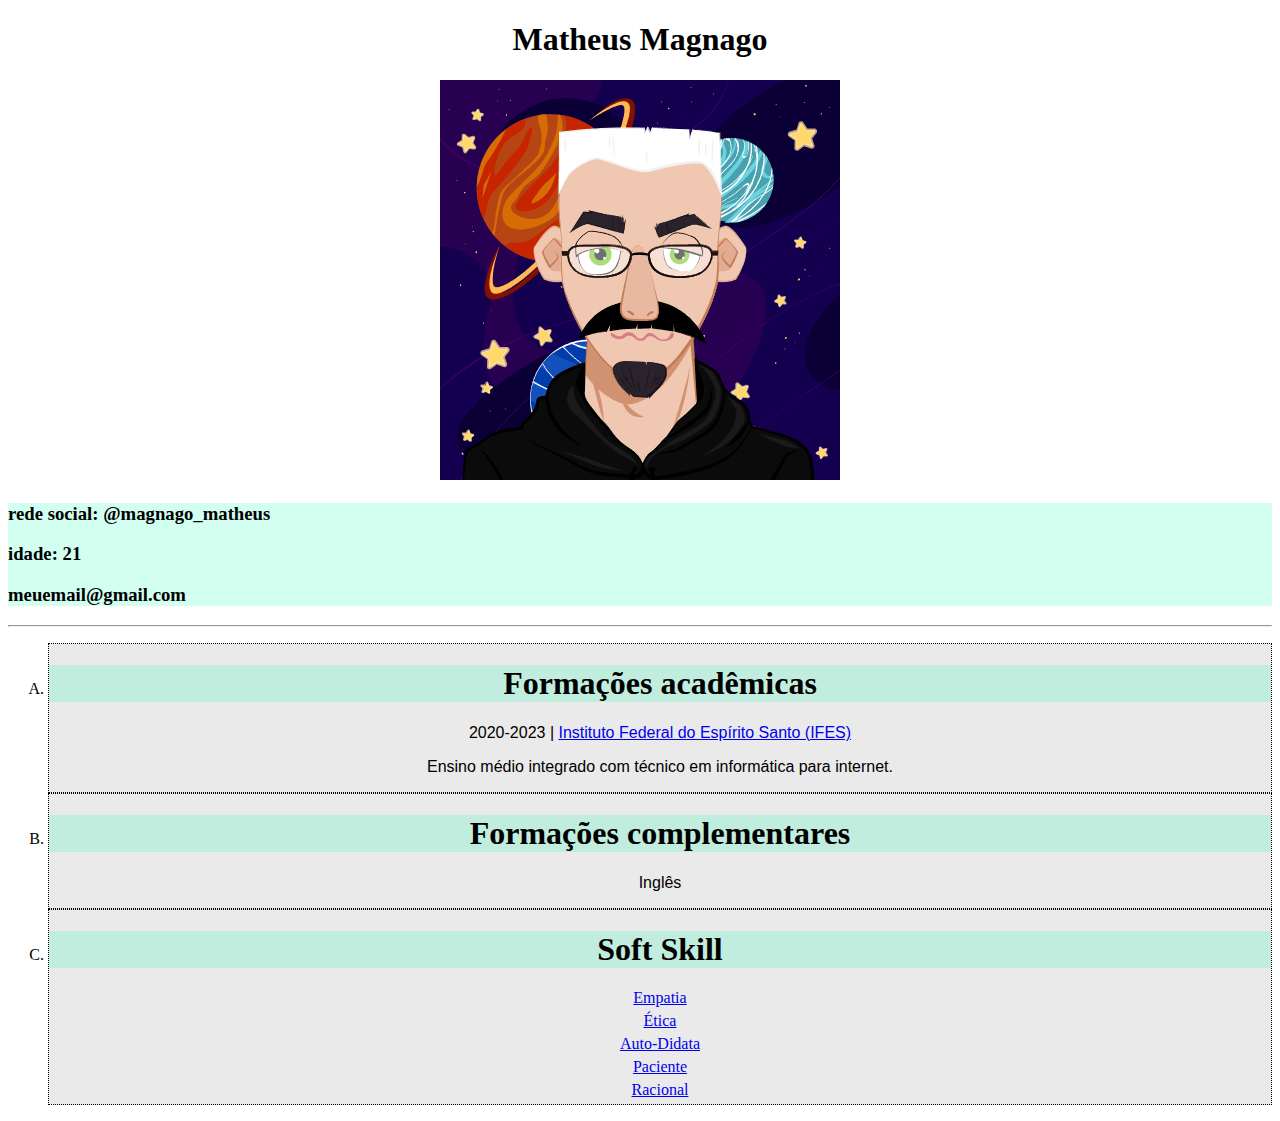
<file: LinguagensMarcacao20242/Exercicio4/index.html>
<!DOCTYPE html>
<html lang="pt-BR">
<head>
    <meta charset="UTF-8">
    <meta name="viewport" content="width=device-width, initial-scale=1.0">
    <title>Currículo</title>
    <link rel="stylesheet" href="style.css">
</head>
<body>

    <div id="name">
        <h1>Matheus Magnago</h1>
    </div>
    <div id="profile_img">
        <img src="IMGs/AvatarMaker.png" alt="">
    </div>

    <div class="backLightGreen">
        <h3>rede social: @magnago_matheus</h3>
        <h3>idade: 21</h3>
        <h3>meuemail@gmail.com</h3>
    </div>
    <hr>

    <ol>
        <li>
            <div class="mainTexts">
                <h1 class="backLightGreen">Formações acadêmicas</h1>
                <p>2020-2023 | <a href="https://www.ifes.edu.br/">Instituto Federal do Espírito Santo (IFES)</a></p>
                <p>Ensino médio integrado com técnico em informática para internet.</p>
            </div>
        </li>
        <li>
            <div class="mainTexts">
                <h1 class="backLightGreen">Formações complementares</h1>
                <p>Inglês</p>
            </div>
        </li>
        <li>
            <div class="mainTexts">
                <h1 class="backLightGreen">Soft Skill</h1>
                <div id="linksBottom">
                    <a href="IMGs/AvatarMaker.png">Empatia</a>
                    <a href="IMGs/AvatarMaker.png">Ética</a>
                    <a href="IMGs/AvatarMaker.png">Auto-Didata</a>
                    <a href="IMGs/AvatarMaker.png">Paciente</a>
                    <a href="IMGs/AvatarMaker.png">Racional</a>
                </div>
            </div>
        </li>
    </ol>
    
</body>
</html>
</file>
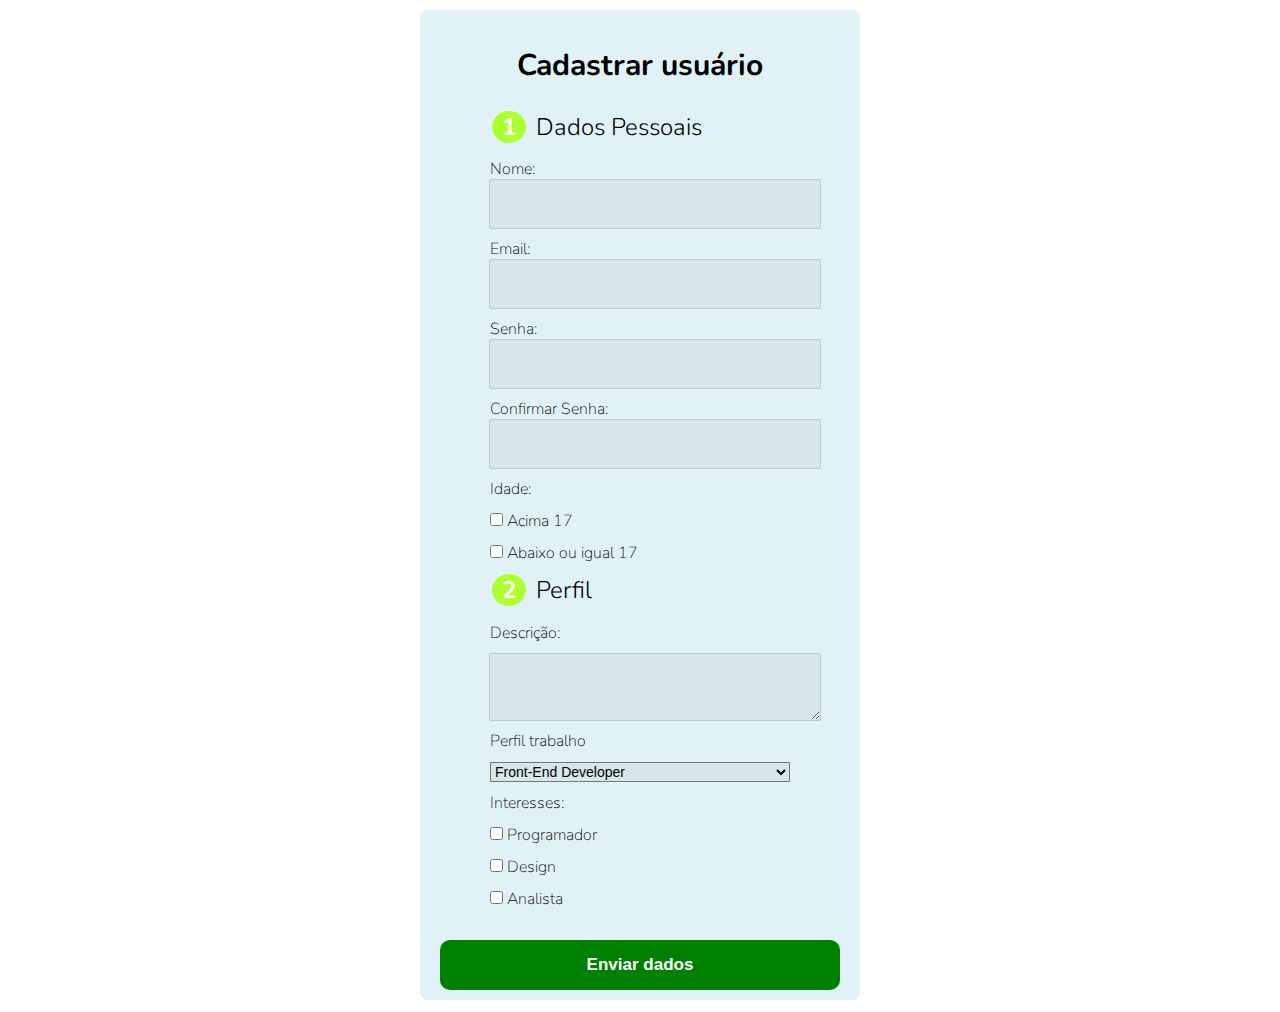
<file: LinguagensMarcacao20242/Exercício6/index.html>
<!DOCTYPE html>
<html lang="en">
<head>
    <meta charset="UTF-8">
    <meta name="viewport" content="width=device-width, initial-scale=1.0">
    <link rel="preconnect" href="https://fonts.googleapis.com">
    <link rel="preconnect" href="https://fonts.gstatic.com" crossorigin>
    <link href="https://fonts.googleapis.com/css2?family=Nunito:ital,wght@0,200..1000;1,200..1000&family=Red+Hat+Text:ital,wght@0,300..700;1,300..700&display=swap" rel="stylesheet">
    <link rel="stylesheet" href="css/style.css">
    <title>Forms</title>
</head>
<body>

    <main>
        <form action="">
            <h2>Cadastrar usuário</h2>

            <fieldset>
                <legend><span class="ord">1</span>Dados Pessoais</legend>
                <label for="name">Nome:</label>
                <input type="text" id="name">

                <label for="email">Email:</label>
                <input type="text" id="email">

                <label for="senha">Senha:</label>
                <input type="text" id="senha">

                <label for="cSenha">Confirmar Senha:</label>
                <input type="text" id="cSenha">

                <label for="">Idade:</label>
                <ul>
                    <li>
                        <input class="inline" type="checkbox" id="17plus">
                        <label class="inline" for="17plus">Acima 17</label>
                    </li>
                    <li>
                        <input class="inline" type="checkbox" id="17below">
                        <label class="inline" for="17below">Abaixo ou igual 17</label>
                    </li>
                </ul>
            </fieldset>

            <fieldset>
                <legend><span class="ord">2</span>Perfil</legend>
                <label for="desc">Descrição:</label>
                <textarea name="desc" id="desc"></textarea>

                <label for="job">Perfil trabalho</label>
                <select name="job" id="job">
                    <option value="fd">Front-End Developer</option>
                    <option value="bd">Back-End Developer</option>
                    <option value="ff">Full-Stack Developer</option>
                </select>

                <label for="">Interesses:</label>
        
                <ul>
                    <li>
                        <input class="inline" type="checkbox" id="prog">
                    <label class="inline" for="prog">Programador</label>
                    </li>
                    <li>
                        <input class="inline" type="checkbox" id="design">
                    <label class="inline" for="design">Design</label>
                    </li>
                    <li>
                        <input class="inline" type="checkbox" id="analist">
                    <label class="inline" for="analist">Analista</label>
                    </li>
                </ul>

            </fieldset>

            <button type="submit">Enviar dados</button>
        </form>
    </main>
    
</body>
</html>
</file>
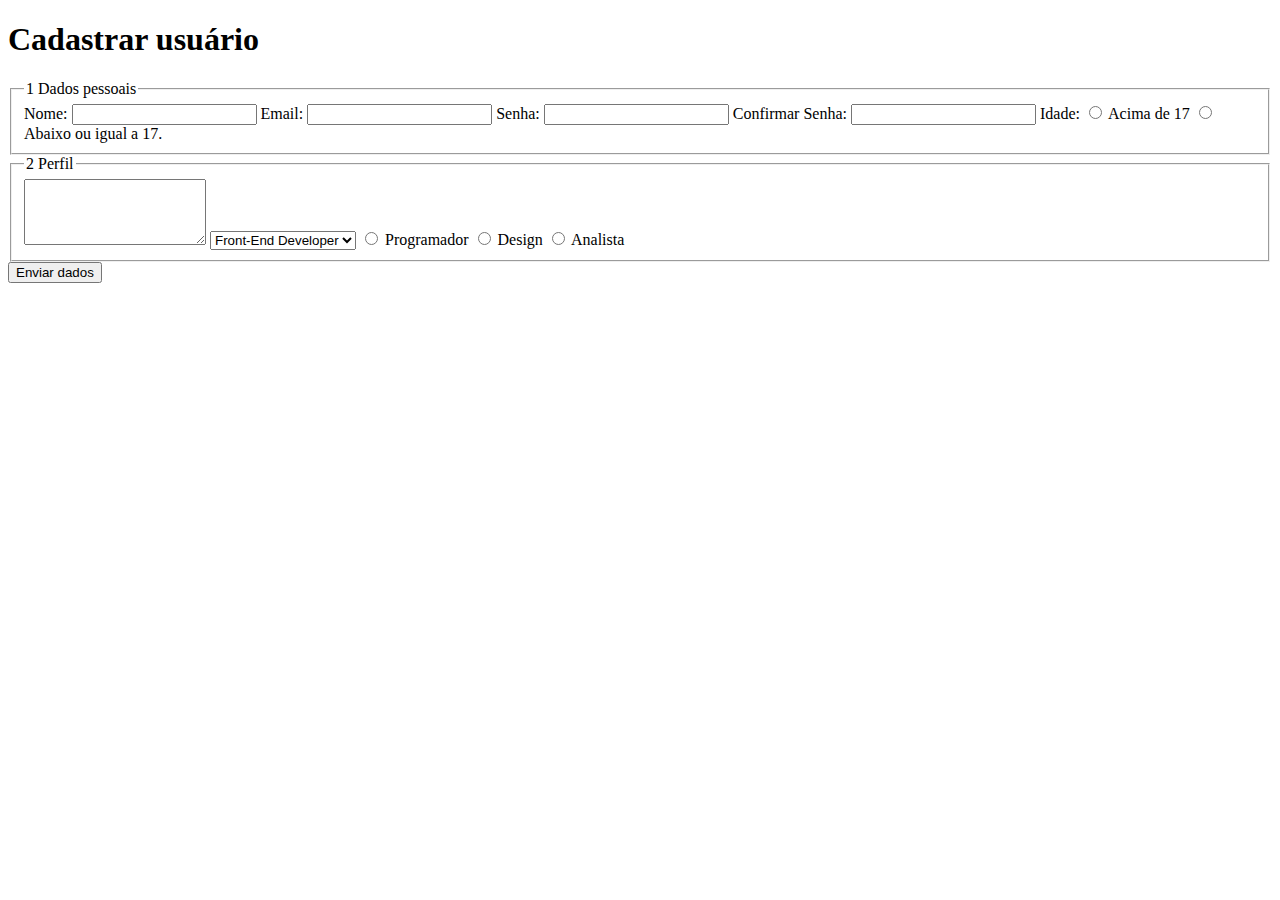
<file: LinguagensMarcacao20242/exFormulário/index.html>
<!DOCTYPE html>
<html lang="en">
<head>
    <meta charset="UTF-8">
    <meta name="viewport" content="width=device-width, initial-scale=1.0">
    <title>Exercício Formulário</title>
</head>
<body>


    <h1>Cadastrar usuário</h1>
    <form action="">
        <fieldset>
            <legend>1 Dados pessoais</legend>

            <label for="name">Nome:</label>
                <input type="text" id="name">

                <label for="email">Email:</label>
                <input type="text" id="email">

                <label for="senha">Senha:</label>
                <input type="password" id="senha">

                <label for="cSenha">Confirmar Senha: </label>
                <input type="password" id="cSenha">

                <label for="">
                    Idade:
                    <input type="radio" id="r1">
                    <label for="r1">Acima de 17</label>
                    <input type="radio" id="r2">
                    <label for="r2">Abaixo ou igual a 17.</label>
                </label>
        </fieldset>
    </form>

    <form action="">
        <fieldset>
            <legend>2 Perfil</legend>

            <textarea name="descricao" id="desc" cols="20" rows="4"></textarea>

            <select name="" id="">
                <option value="front">Front-End Developer</option>
                <option value="back">Back-End Developer</option>
                <option value="full">Full-Stack Developer</option>
            </select>

            <input type="radio" id="prog">
            <label for="prog">Programador</label>
            <input type="radio" id="desig">
            <label for="desig">Design</label>
            <input type="radio" id="analist">
            <label for="analist">Analista</label>
        </fieldset>
    </form>

    <button type="submit">Enviar dados</button>
    
</body>
</html>
</file>
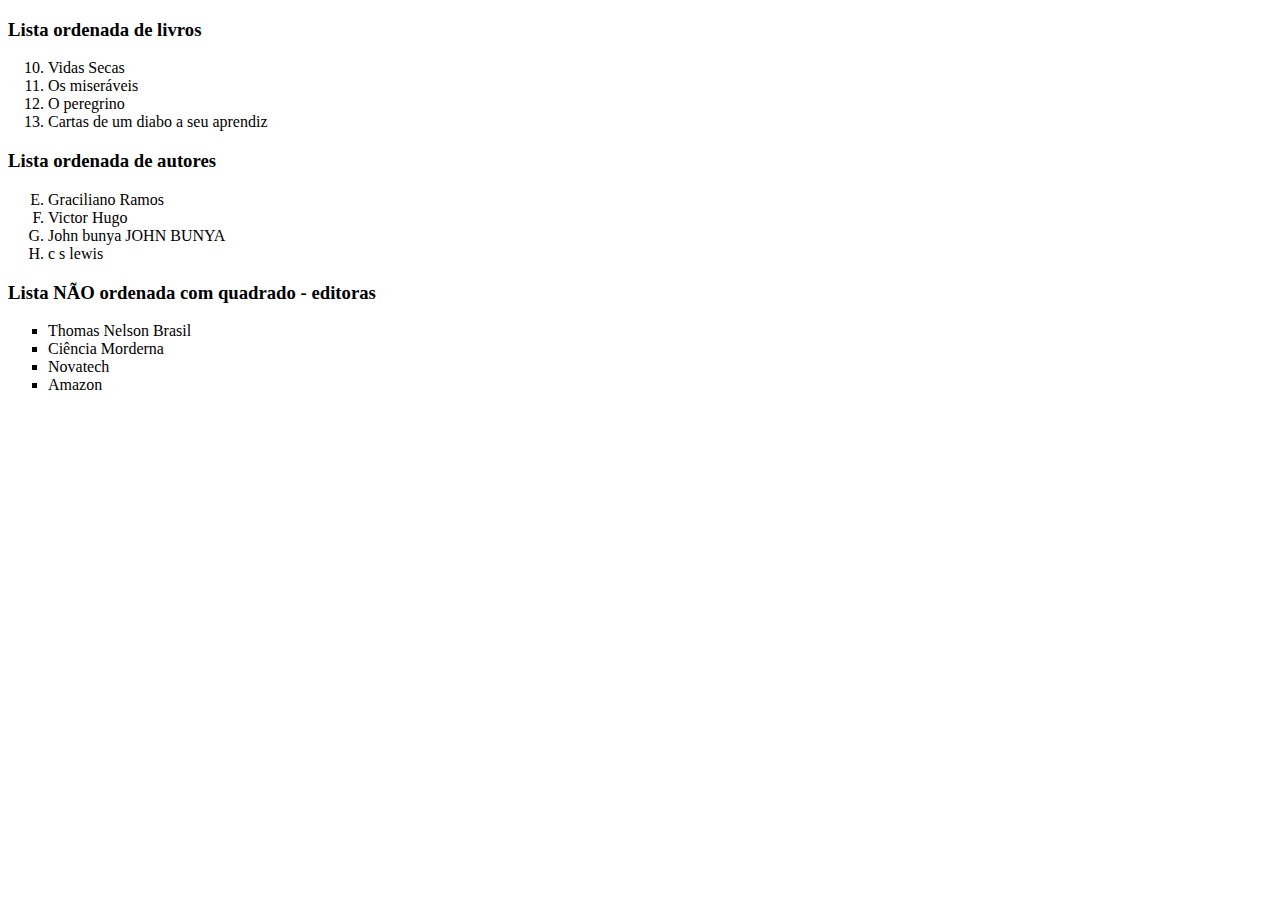
<file: LinguagensMarcacao20242/ExListas/index.html>
<!DOCTYPE html>
<html lang="en">
<head>
    <meta charset="UTF-8">
    <meta name="viewport" content="width=device-width, initial-scale=1.0">
    <title>Exercício 1</title>
    <link rel="stylesheet" href="style.css">
</head>
<body>
    
    <h3>Lista ordenada de livros</h3>
    <ol id="l1" start="10">
        <li>Vidas Secas</li>
        <li>Os miseráveis</li>
        <li>O peregrino</li>
        <li>Cartas de um diabo a seu aprendiz</li>
    </ol>

    <h3>Lista ordenada de autores</h3>
    <ol id="l2" type="A" start="5">
        <li>Graciliano Ramos</li>
        <li>Victor Hugo</li>
        <li>John bunya JOHN BUNYA</li>
        <li>c s lewis</li>
    </ol>

    <h3>Lista NÃO ordenada com quadrado - editoras</h3>
    <ul id="l3">
        <li>Thomas Nelson Brasil</li>
        <li>Ciência Morderna</li>
        <li>Novatech</li>
        <li>Amazon</li>
    </ul>

</body>
</html>
</file>
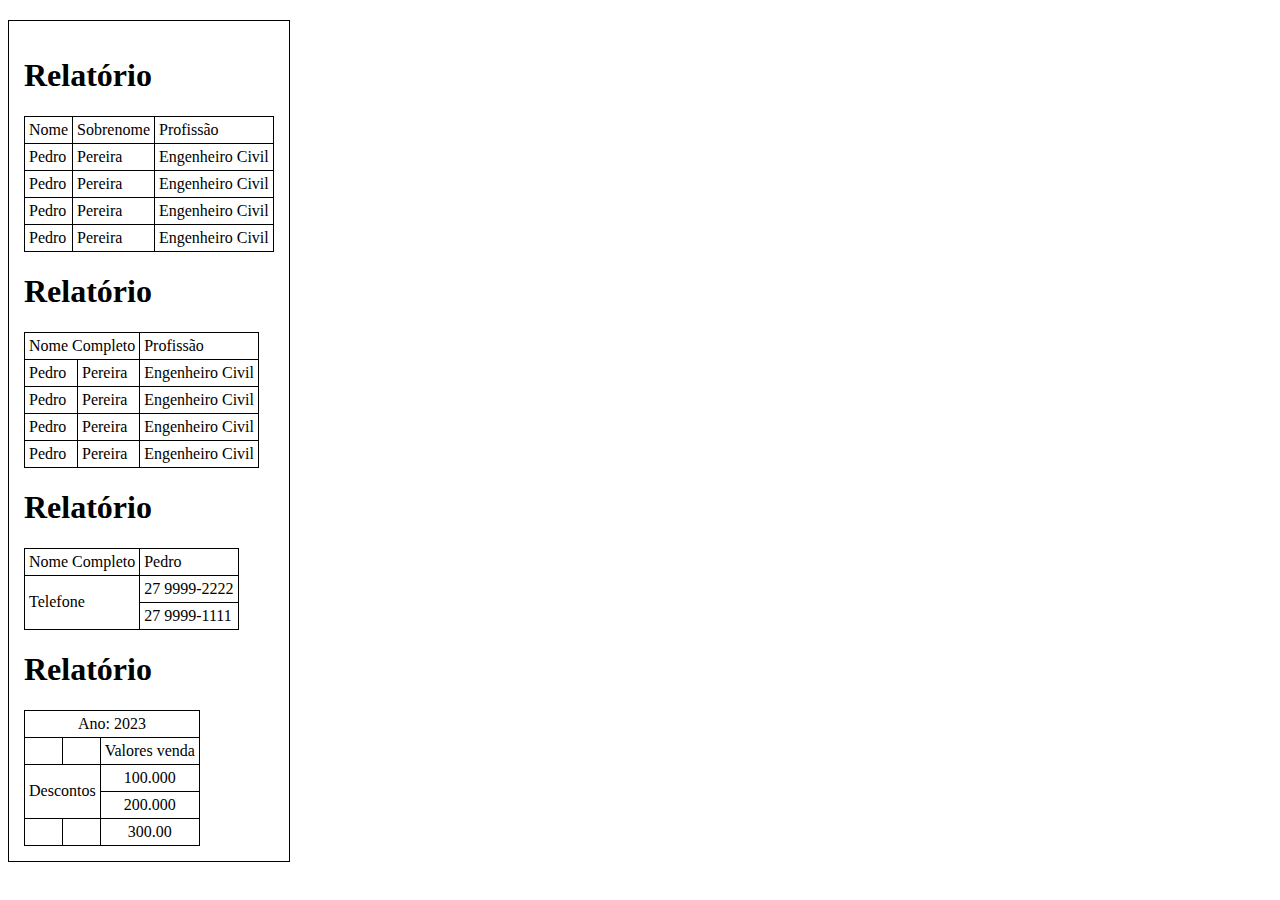
<file: LinguagensMarcacao20242/ExsTabelas/index.html>
<!DOCTYPE html>
<html lang="en">
<head>
    <meta charset="UTF-8">
    <meta name="viewport" content="width=device-width, initial-scale=1.0">
    <title>Tabelas</title>
    <link rel="stylesheet" href="style.css">
</head>
<body>

    <div class="tb_div1">

        <!-- TABELA 1 -->
        <h1>Relatório</h1>
        <table class="tb">
            <tr>
                <td>Nome</td>
                <td>Sobrenome</td>
                <td>Profissão</td>
            </tr>
    
            <tr>
                <td>Pedro</td>
                <td>Pereira</td>
                <td>Engenheiro Civil</td>
            </tr>
    
            <tr>
                <td>Pedro</td>
                <td>Pereira</td>
                <td>Engenheiro Civil</td>
            </tr>
    
    
            <tr>
                <td>Pedro</td>
                <td>Pereira</td>
                <td>Engenheiro Civil</td>
            </tr>
    
            <tr>
                <td>Pedro</td>
                <td>Pereira</td>
                <td>Engenheiro Civil</td>
            </tr>
        </table>

        <!-- TABELA 2 -->
        <h1>Relatório</h1>
            <table class="tb">
                <tr>
                    <td colspan="2">Nome Completo</td>
                    <td>Profissão</td>
                </tr>
        
                <tr>
                    <td>Pedro</td>
                    <td>Pereira</td>
                    <td>Engenheiro Civil</td>
                </tr>
        
                <tr>
                    <td>Pedro</td>
                    <td>Pereira</td>
                    <td>Engenheiro Civil</td>
                </tr>
        
        
                <tr>
                    <td>Pedro</td>
                    <td>Pereira</td>
                    <td>Engenheiro Civil</td>
                </tr>
        
                <tr>
                    <td>Pedro</td>
                    <td>Pereira</td>
                    <td>Engenheiro Civil</td>
                </tr>
            </table>


        <!-- TABELA 3 -->
        <h1>Relatório</h1>
            <table class="tb">
                <tr>
                    <td colspan="2">Nome Completo</td>
                    <td>Pedro</td>
                </tr>
        
                <tr>
                    <td rowspan="2" colspan="2">Telefone</td>
                    <td>
                        27 9999-2222
                    </td>
                    <tr>
                        <td>27 9999-1111</td>
                    </tr>
                </tr>
            </table>

        <!-- TABELA 4 -->
        <h1>Relatório</h1>
        <table class="tb">
            <tr>
                <td class="td_mid" colspan="3">Ano: 2023</td>
            </tr>
            
            <tr>
                <td> </td>
                <td> </td>
                <td class="td_mid">Valores venda</td>
            </tr>

            <tr>
                <td rowspan="2" colspan="2">
                    Descontos
                </td>
                <td class="td_mid">100.000</td>
                <tr>
                    <td class="td_mid">200.000</td>
                </tr>
            </tr>

            <tr>
                <td></td>
                <td></td>
                <td class="td_mid" colspan="2">300.00</td>
            </tr>
        </table>

    </div>
</body>
</html>
</file>
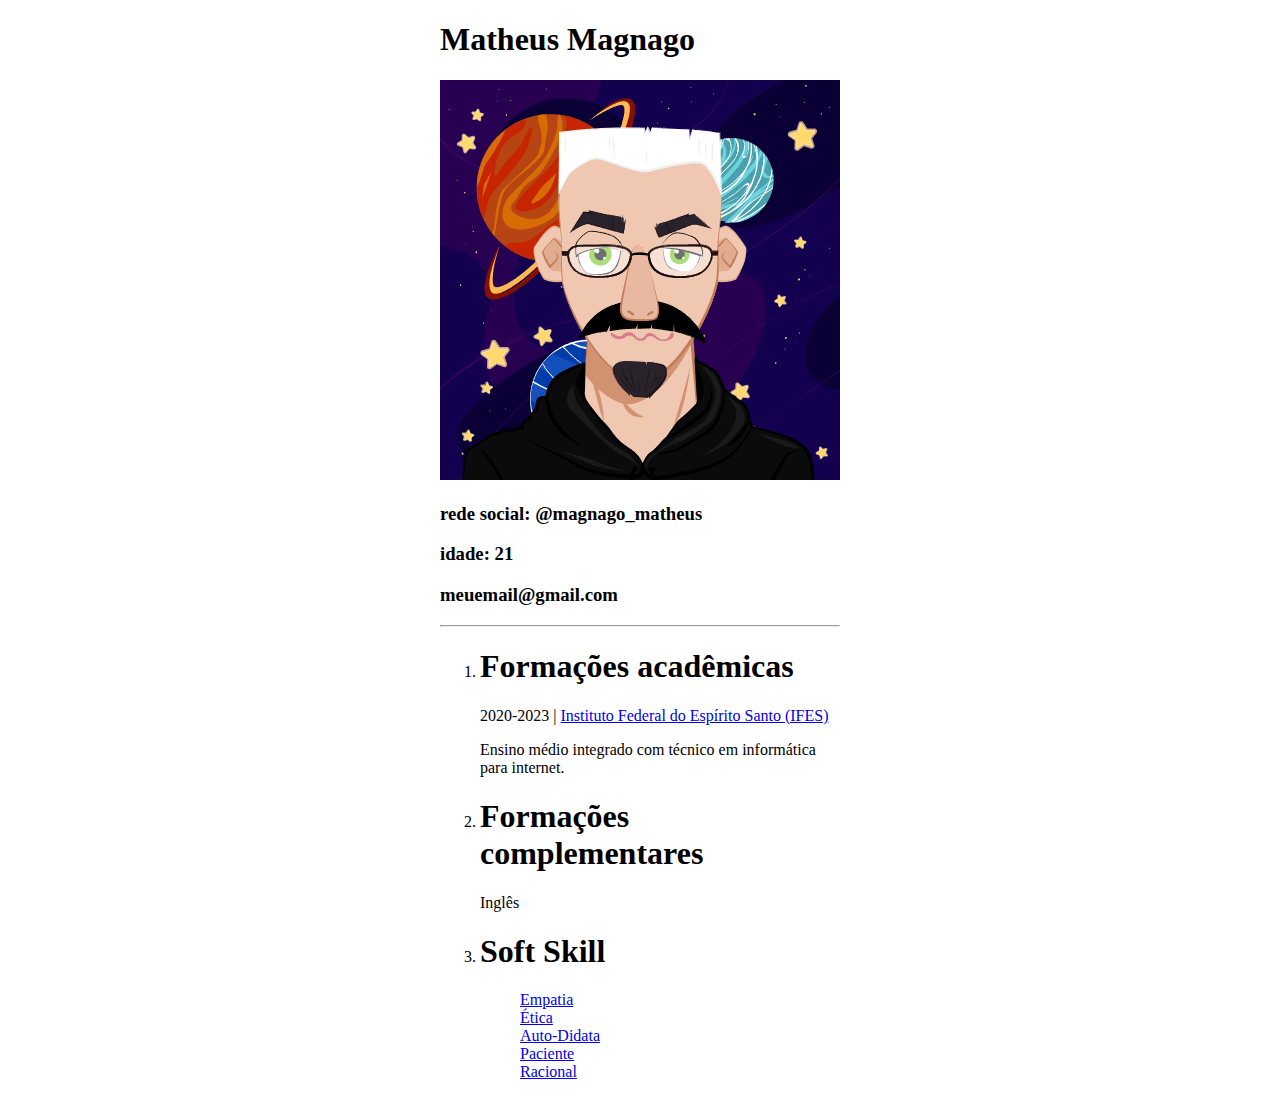
<file: LinguagensMarcacao20242/trabalho1/index.html>
<!DOCTYPE html>
<html lang="pt-BR">
<head>
    <meta charset="UTF-8">
    <meta name="viewport" content="width=device-width, initial-scale=1.0">
    <title>Currículo</title>
</head>
<body style="width: 400px; margin: auto;">

    <h1>Matheus Magnago</h1>
    <div>
        <img src="IMGs/AvatarMaker.png" alt="">
    </div>

    <div>
        <h3>rede social: @magnago_matheus</h3>
        <h3>idade: 21</h3>
        <h3>meuemail@gmail.com</h3>
    </div>
    <hr>

    <ol>
        <li>
            <div>
                <h1>Formações acadêmicas</h1>
                <p>2020-2023 | <a href="https://www.ifes.edu.br/">Instituto Federal do Espírito Santo (IFES)</a></p>
                <p>Ensino médio integrado com técnico em informática para internet.</p>
            </div>
        </li>
        <li>
            <div>
                <h1>Formações complementares</h1>
                <p>Inglês</p>
            </div>
        </li>
        <li>
            <div>
                <h1>Soft Skill</h1>
                <ul style="list-style: none;">
                    <li><a href="IMGs/AvatarMaker.png">Empatia</a></li>
                    <li><a href="IMGs/AvatarMaker.png">Ética</a></li>
                    <li><a href="IMGs/AvatarMaker.png">Auto-Didata</a></li>
                    <li><a href="IMGs/AvatarMaker.png">Paciente</a></li>
                    <li><a href="IMGs/AvatarMaker.png">Racional</a></li>
                </ul>
            </div>
        </li>
    </ol>
    
</body>
</html>
</file>
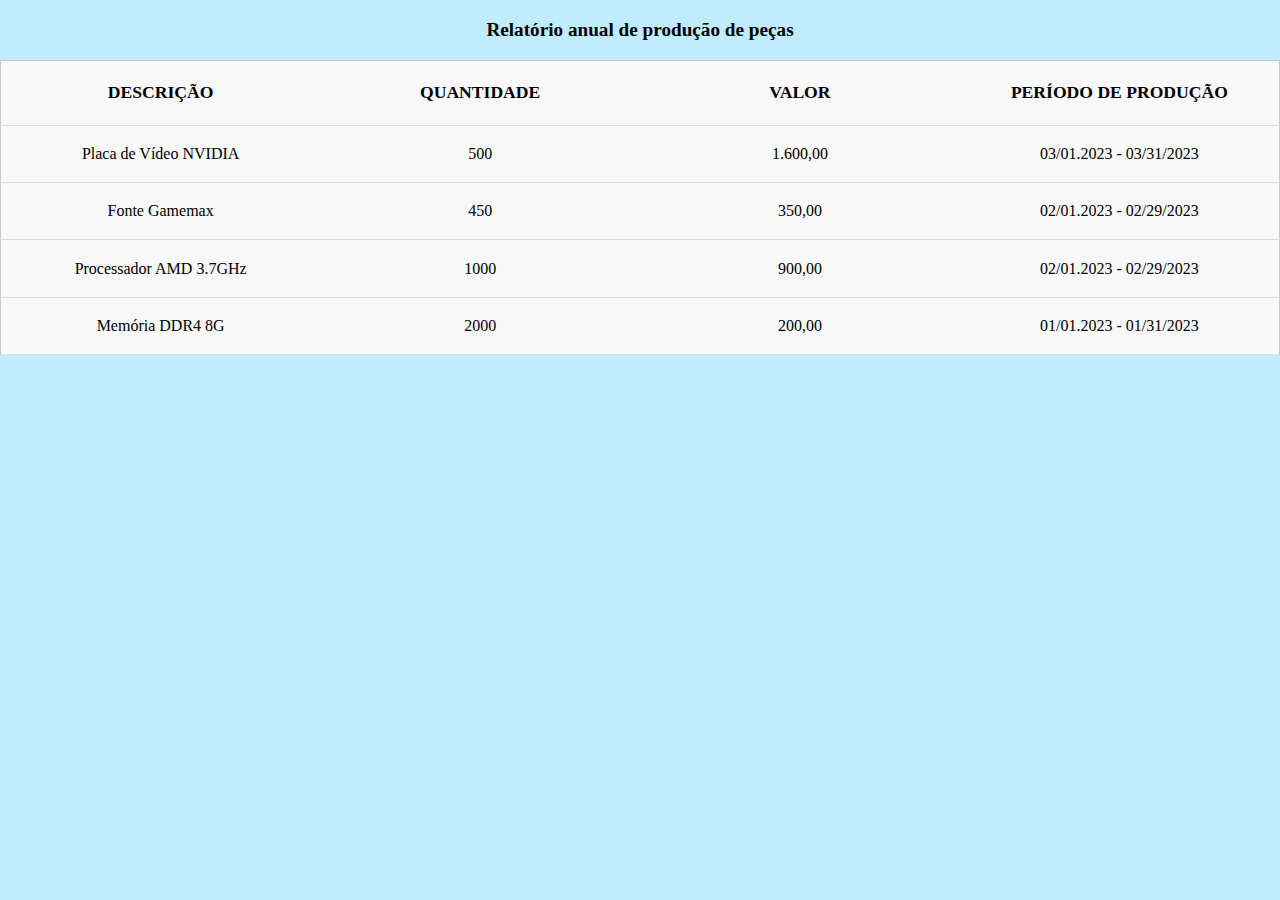
<file: LinguagensMarcacao20242/Exercicio5/exercicio5/index.html>
<!DOCTYPE html>
<html lang="en">
<head>
    <meta charset="UTF-8">
    <meta name="viewport" content="width=device-width, initial-scale=1.0">
    <title>Unidade de medida CSS</title>
    <link rel="stylesheet" href="style/style.css">
</head>
<body>

    <header>
        <h3>Relatório anual de produção de peças</h3>
    </header>

    <main>
        <table>
            <tr>
                <th>Descrição</th>
                <th>Quantidade</th>
                <th>Valor</th>
                <th>Período de Produção</th>
            </tr>
            
            <tr>
                <td>Placa de Vídeo NVIDIA</td>
                <td>500</td>
                <td>1.600,00</td>
                <td>03/01.2023 - 03/31/2023</td>
            </tr>

            <tr>
                <td>Fonte Gamemax</td>
                <td>450</td>
                <td>350,00</td>
                <td>02/01.2023 - 02/29/2023</td>
            </tr>

            <tr>
                <td>Processador AMD 3.7GHz</td>
                <td>1000</td>
                <td>900,00</td>
                <td>02/01.2023 - 02/29/2023</td>
            </tr>

            <tr>
                <td>Memória DDR4 8G</td>
                <td>2000</td>
                <td>200,00</td>
                <td>01/01.2023 - 01/31/2023</td>
            </tr>

        </table>
    </main>
    
</body>
</html>
</file>
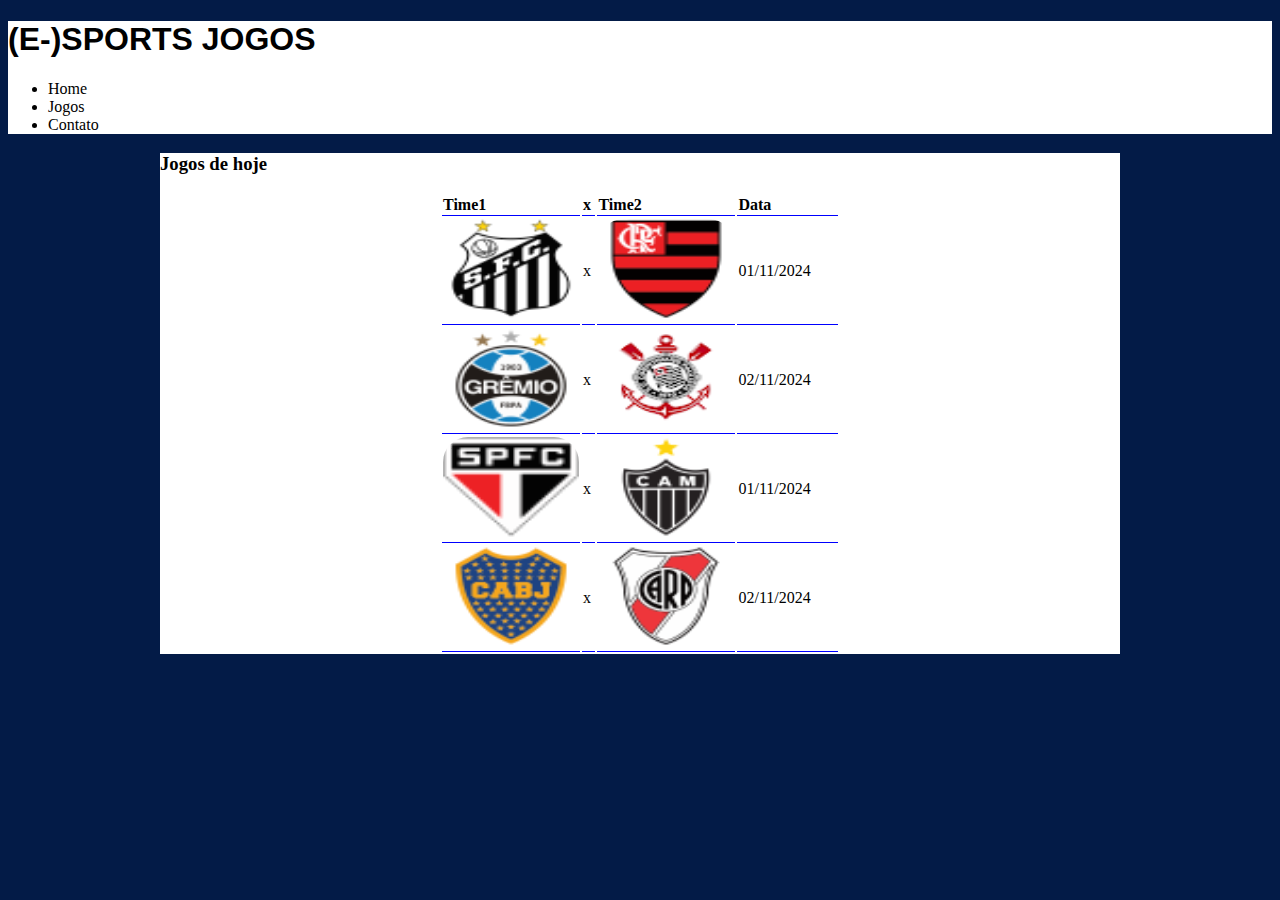
<file: LinguagensMarcacao20242/trabalho2/Trab2/jogos.html>
<!DOCTYPE html>
<html lang="en">
<head>
    <meta charset="UTF-8">
    <meta name="viewport" content="width=device-width, initial-scale=1.0">
    <title>Jogos</title>
    <link rel="stylesheet" href="css/jogos.css">
    <link rel="stylesheet" href="css/style.css">
</head>
<body>

    <header>
        <h1>(E-)SPORTS JOGOS</h1>
        <nav>
            <ul>
                <li><a href="home.html">Home</a></li>
                <li><a href="jogos.html">Jogos</a></li>
                <li><a href="contato.html">Contato</a></li>
            </ul>
        </nav>
    </header>

    <div id="container">
        <h3>Jogos de hoje</h3>
        <table>
            <tr>
                <td><b>Time1</b></td>
                <td><b>x</b></td>
                <td><b>Time2</b></td>
                <td><b>Data</b></td>
            </tr>

            <tr>
                <td><img src="[data-uri]" alt=""></td>
                <td>x</td>
                <td><img src="[data-uri]" alt=""></td>
                <td>01/11/2024</td>
            </tr>

            <tr>
                <td><img src="[data-uri]" alt=""></td>
                <td>x</td>
                <td><img src="[data-uri]" alt=""></tds>
                <td>02/11/2024</td>
            </tr>

            <tr>
                <td><img src="[data-uri]" alt=""></td>
                <td>x</td>
                <td><img src="[data-uri]" alt=""></tds>
                <td>01/11/2024</td>
            </tr>

            <tr>
                <td><img src="[data-uri]" alt=""></td>
                <td>x</td>
                <td><img src="[data-uri]" alt=""></tds>
                <td>02/11/2024</td>
            </tr>

        </table>
    </div>
    
</body>
</html>
</file>
<file: LinguagensMarcacao20242/Exercicio4/style.css>
#name {
    text-align: center;
}

#profile_img {
    width: 400px;
    margin: auto;
}

.backLightGreen {
    background-color: rgba(0, 255, 170, 0.178);
}

p {
    font-family: Verdana, Geneva, Tahoma, sans-serif;
}

ol {
    list-style-type: upper-alpha;
}

ol li {
    background-color: rgba(128, 128, 128, 0.164);
    border: 1px dotted black;
    text-align: center;
}

#linksBottom *{
    display: block;
    margin: 5px;
}
</file>
<file: LinguagensMarcacao20242/Exercício6/css/style.css>
body {
    font-family: "Nunito", sans-serif;
    width: 100vh;
    margin: auto;
    font-weight: bold;
    font-weight: 200;
}

body h2 {
    font-size: 30px;

}

main form fieldset * {
    display: block;
    margin-top: 10px;
}

main form {
    width: 400px;
    margin: 10px auto;
    background-color: #abdbe35d;
    padding: 10px 20px;
    border-radius: 8px;
    justify-items: center;
}

main form fieldset {
    width: 300px;
    border: none;
}

main form fieldset legend {
    font-size: 24px;
    font-weight: 300;
}

main form fieldset legend span {
    display: inline;
    margin-right: 10px;
    color: white;
    background-color: greenyellow;
    padding: 0 10px;
    border-radius: 100%;
    font-weight: bold;
}

main form input[type="text"], textarea {
    border: none;
    font-size: 16px;
    margin: 0;
    padding: 15px;
    outline: 0;
    height: auto;
    box-shadow: 0 0 1px;
    width: 100%;
    background: rgba(128, 128, 128, 0.103);
}

main form select {
    width: 100%;
    background: rgba(128, 128, 128, 0.103);
    font-size: 14px;
}


main form input[type="checkbox"], label {
    display: inline;
}

main form .inline {
    display: inline;
    margin: 0;
    padding: 0;
}

main form ul {
    margin: 0;
    padding: 0;
}

main form button {
    width: 400px;
    height: 50px;
    background-color: green;
    color: white;
    font-weight: bold;
    border: none;
    border-radius: 10px;
    margin-top: 20px;
    font-size: 17px;
}
</file>
<file: LinguagensMarcacao20242/ExListas/style.css>
#l3 {
    list-style-type: square;
}
</file>
<file: LinguagensMarcacao20242/ExsTabelas/style.css>
.tb_div1 {
    display: block;
    border: 1px solid black;
    width: 250px;
    padding: 15px;
    margin-top: 20px;
}

.tb {
    border: 1px solid black;
    border-collapse: collapse;
}

.tb tr td {
    border: 1px solid black;
    padding: 4px;
}

.td_mid {
    text-align: center;
}
</file>
<file: LinguagensMarcacao20242/Exercicio5/exercicio5/style/style.css>
body {
    background-color: #BFECFF;
    margin: auto;
    width: 100%;
    align-items: center;
    text-align: center;
}

body h3 {
    font-size: larger;
}

main {
    margin: auto;
}

table {
    background-color: white;
    border: 1px solid #ccc;
    margin: 0;
    padding: 0;
    width: 100%;
    table-layout: fixed;
    border-collapse: collapse;
}

table th, td {
    background-color: #f8f8f8;
    padding: 1.2em;
    text-align: center;
    border-bottom: 1px solid #ddd;
}

main table th {
    font-size: 110%;
    text-transform: uppercase;
}



/*
    Responda a pergunta: Se você tivesse usado unidades de medidas absolutas, e configurasse a largura da
    tabela com 1500px, o que aconteceria no momento da exibição da tabela em uma tela de celular?

    Resposta: A tabela ficaria muito grande para a tela, fazendo com que o usuário tenha dificuldade de enxergá-la
    */
</file>
<file: LinguagensMarcacao20242/trabalho2/Trab2/css/jogos.css>
body table {
    text-align: center;
    width: 400px;
    margin: auto;
    
}

body table td {
    margin: 10px;
    text-align: start;
    border-bottom: 1px solid blue;
}

body table img {
    border-radius: 25px;
    width: 100%;
    height: 100px;
}

body table tr:hover {
    color: blue;
    cursor: pointer;
}
</file>
<file: LinguagensMarcacao20242/trabalho2/Trab2/css/style.css>
body {
    background-color: rgb(3, 27, 71);
    
}

body h1 {
  font-family: "Noto Sans JP", sans-serif;
  font-optical-sizing: auto;
  font-weight: 800;
  font-style: normal;
}


body a {
    text-decoration: none;
    /*Determinar alguma decoração presente nos links (underlines);*/
    color: black;
}

body #container {
    /* LARGURA DO COMPONENTE */
    width: 960px;
    margin: auto;
    /* ESPAÇO EXTERNO DO COMPONENTE */
    background-color: white
}

body header,footer {
    background-color: white;
}

body #container #imgs {
    width: 960px;
}
</file>
